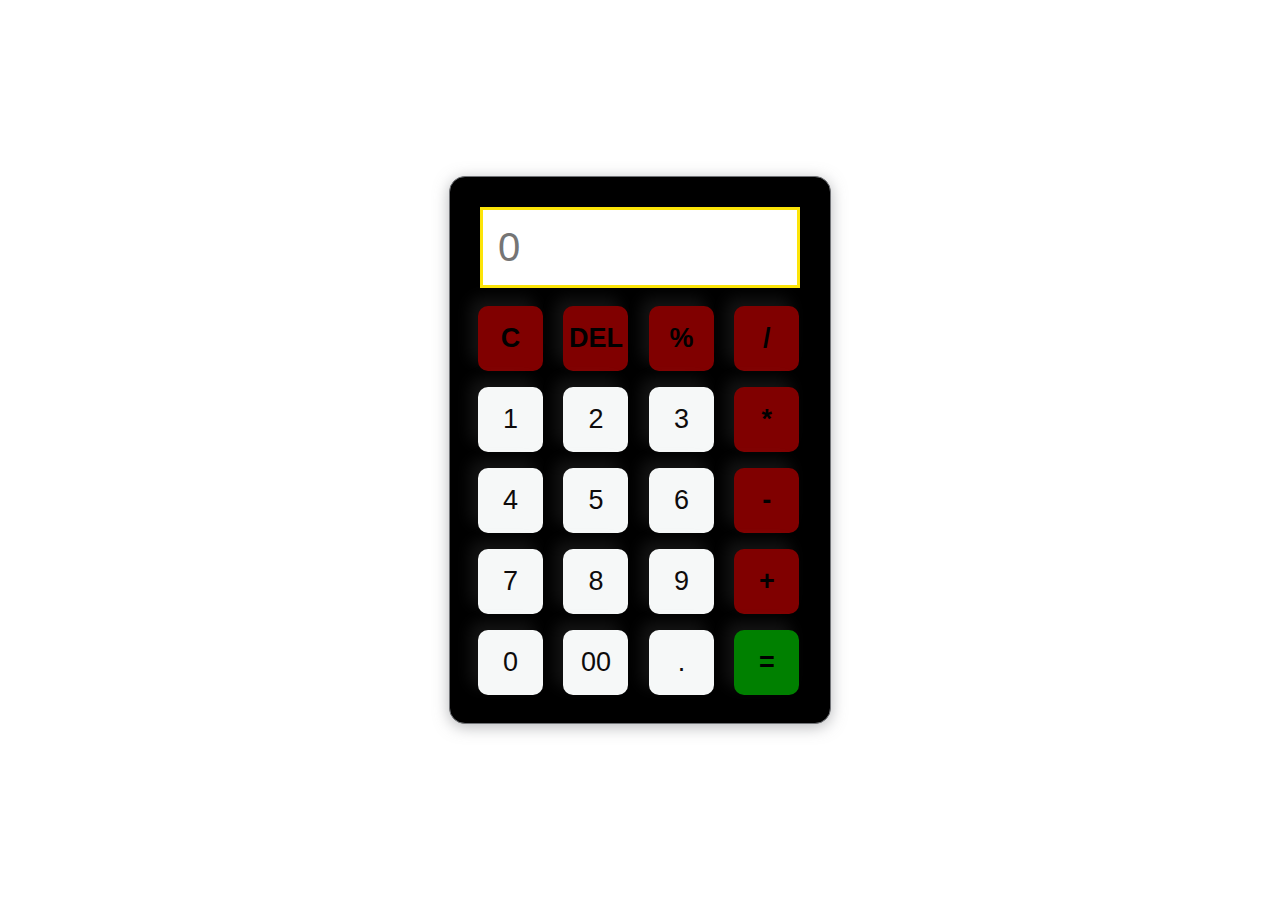
<file: calculator/index.html>
<!DOCTYPE html>
<html lang="en">
<head>
    <meta charset="UTF-8">
    <meta name="viewport" content="width=device-width, initial-scale=1.0">
    <title>Calculator</title>
    <link rel="stylesheet" href="style.css">
</head>
<body>
    <div class="container">
        <div class="calculator">
          <input type="text" id="inputBox" placeholder="0">
          
          <div>
            <button class="button operator">C</button>
            <button class="button operator">DEL</button>
            <button class="button operator">%</button>
            <button class="button operator">/</button>
          </div>
          <div>
            <button class="button">1</button>
            <button class="button">2</button>
            <button class="button">3</button>
            <button class="button operator">*</button>
          </div>
          <div>
            <button class="button">4</button>
            <button class="button">5</button>
            <button class="button">6</button>
            <button class="button operator">-</button>
          </div>
          <div>
            <button class="button">7</button>
            <button class="button">8</button>
            <button class="button">9</button>
            <button class="button operator">+</button>
          </div>
  
          <div>
            <button class="button">0</button>
            <button class="button">00</button>
            <button class="button">.</button>
            <button class="button equalBtn">=</button>
          </div>

        </div>
      </div>
  
      <script src="script.js"></script>
    </body>
  </html>
</body>
</html>
</file>
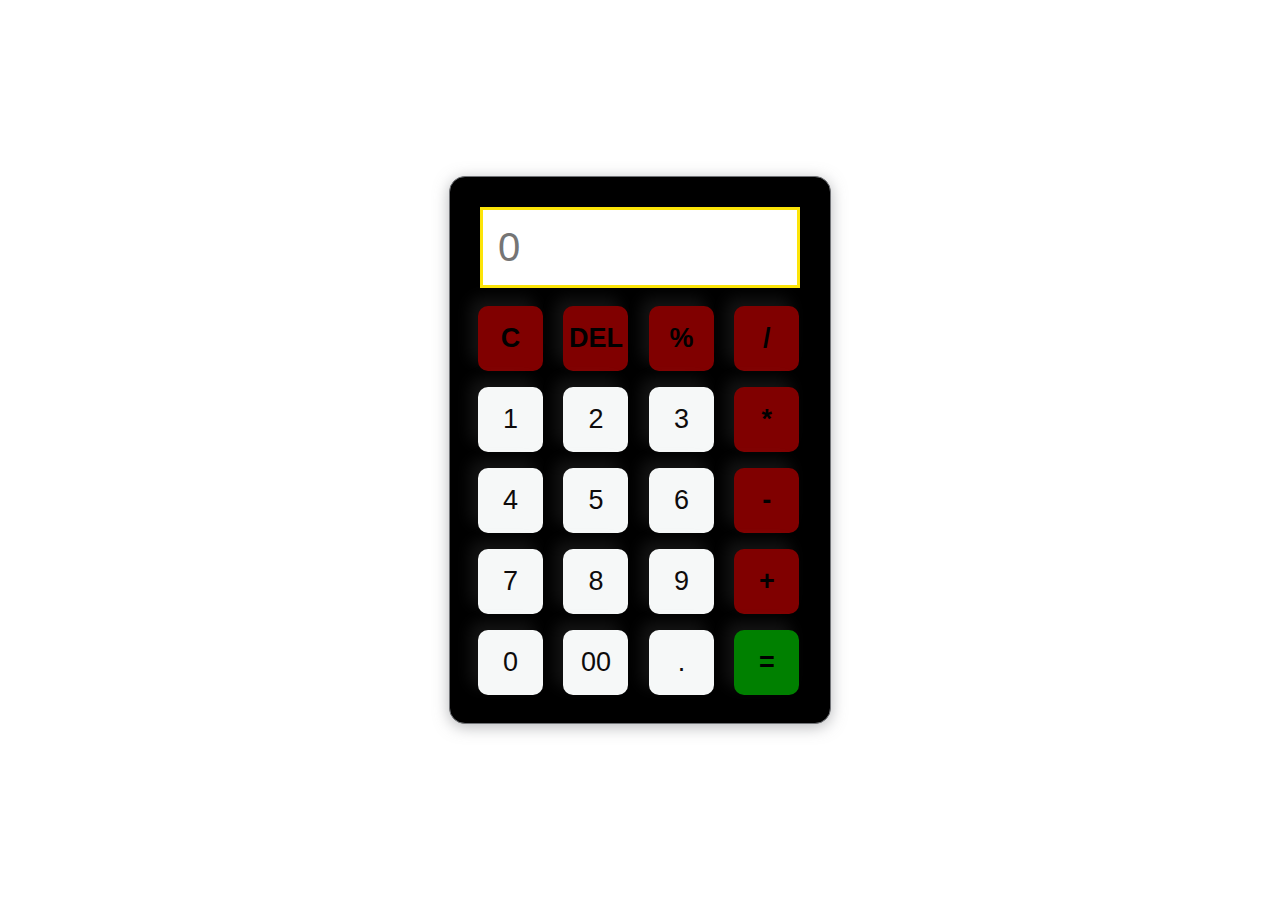
<file: Task 1/Calculator/index.html>
<!DOCTYPE html>

<html lang="en">

<head>

    <meta charset="UTF-8">

    <meta name="viewport" content="width=device-width, initial-scale=1.0">

    <title>Calculator</title>

    <link rel="stylesheet" href="style.css">

</head>

<body>

    <div class="container">

        <div class="calculator">

          <input type="text" id="inputBox" placeholder="0">

          

          <div>

            <button class="button operator">C</button>

            <button class="button operator">DEL</button>

            <button class="button operator">%</button>

            <button class="button operator">/</button>

          </div>

          <div>

            <button class="button">1</button>

            <button class="button">2</button>

            <button class="button">3</button>

            <button class="button operator">*</button>

          </div>

          <div>

            <button class="button">4</button>

            <button class="button">5</button>

            <button class="button">6</button>

            <button class="button operator">-</button>

          </div>

          <div>

            <button class="button">7</button>

            <button class="button">8</button>

            <button class="button">9</button>

            <button class="button operator">+</button>

          </div>

  

          <div>

            <button class="button">0</button>

            <button class="button">00</button>

            <button class="button">.</button>

            <button class="button equalBtn">=</button>

          </div>



        </div>

      </div>

  

      <script src="script.js"></script>

    </body>

</html>
</file>
<file: calculator/style.css>
*{
    margin: 0;
    padding: 0;
    box-sizing: border-box;
    font-family: 'Gill Sans', 'Gill Sans MT', Calibri, 'Trebuchet MS', sans-serif;
}
body{
    width: 100vw;
    height: 100vh;
    display: flex;
    justify-content: center;
    align-items: center;
    /* background:linear-gradient(50deg,#2b7d96,#c0bd20)  */
}
.calculator{
    border: 1px solid #717377;
    padding: 20px;
    border-radius: 16px;
    background:black;
    box-shadow: 0px 3px 15px rgba(113, 115, 119, 0.5);
}
input{
    width: 320px;
    border: 3px solid rgb(252, 228, 8);
    padding: 15px;
    margin: 10px;
    box-shadow: 0px 3px 15px rgbs(84, 84, 84, 0.1);
    font-size: 40px;
    cursor: pointer;
    color: green;
}

button{
    border: none;
    width: 65px;
    height: 65px;
    margin: 8px;
    background: rgb(246, 248, 248);
    color: #0e0b0b;
    font-size: 27px;
    box-shadow: -8px -8px 15px rgba(200, 200, 200, 0.1);
    cursor: pointer;
    border-radius: 10px;
}
button:hover{
    background-color: black;
    color: rgb(247, 252, 252);
 }

.equalBtn{
    background-color:green;
    font-weight:bold;
    color: black;
}
.equalBtn:hover{
    background-color: green;
 color: white;
 }

.operator{
    background-color: maroon;
color: #000000;
font-weight: bold;
}
.operator:hover{
    background-color: maroon;
    color: white;
}
</file>
<file: Task 1/Calculator/style.css>
*{

    margin: 0;

    padding: 0;

    box-sizing: border-box;

    font-family: 'Gill Sans', 'Gill Sans MT', Calibri, 'Trebuchet MS', sans-serif;

}

body{

    width: 100vw;

    height: 100vh;

    display: flex;

    justify-content: center;

    align-items: center;

    /* background:linear-gradient(50deg,#2b7d96,#c0bd20)  */

}

.calculator{

    border: 1px solid #717377;

    padding: 20px;

    border-radius: 16px;

    background:black;

    box-shadow: 0px 3px 15px rgba(113, 115, 119, 0.5);

}

input{

    width: 320px;

    border: 3px solid rgb(252, 228, 8);

    padding: 15px;

    margin: 10px;

    box-shadow: 0px 3px 15px rgbs(84, 84, 84, 0.1);

    font-size: 40px;

    cursor: pointer;

    color: green;

}



button{

    border: none;

    width: 65px;

    height: 65px;

    margin: 8px;

    background: rgb(246, 248, 248);

    color: #0e0b0b;

    font-size: 27px;

    box-shadow: -8px -8px 15px rgba(200, 200, 200, 0.1);

    cursor: pointer;

    border-radius: 10px;

}

button:hover{

    background-color: black;

    color: rgb(247, 252, 252);

 }



.equalBtn{

    background-color:green;

    font-weight:bold;

    color: black;

}

.equalBtn:hover{

    background-color: green;

 color: white;

 }



.operator{

    background-color: maroon;

color: #000000;

font-weight: bold;

}

.operator:hover{

    background-color: maroon;

    color: white;

}
</file>
